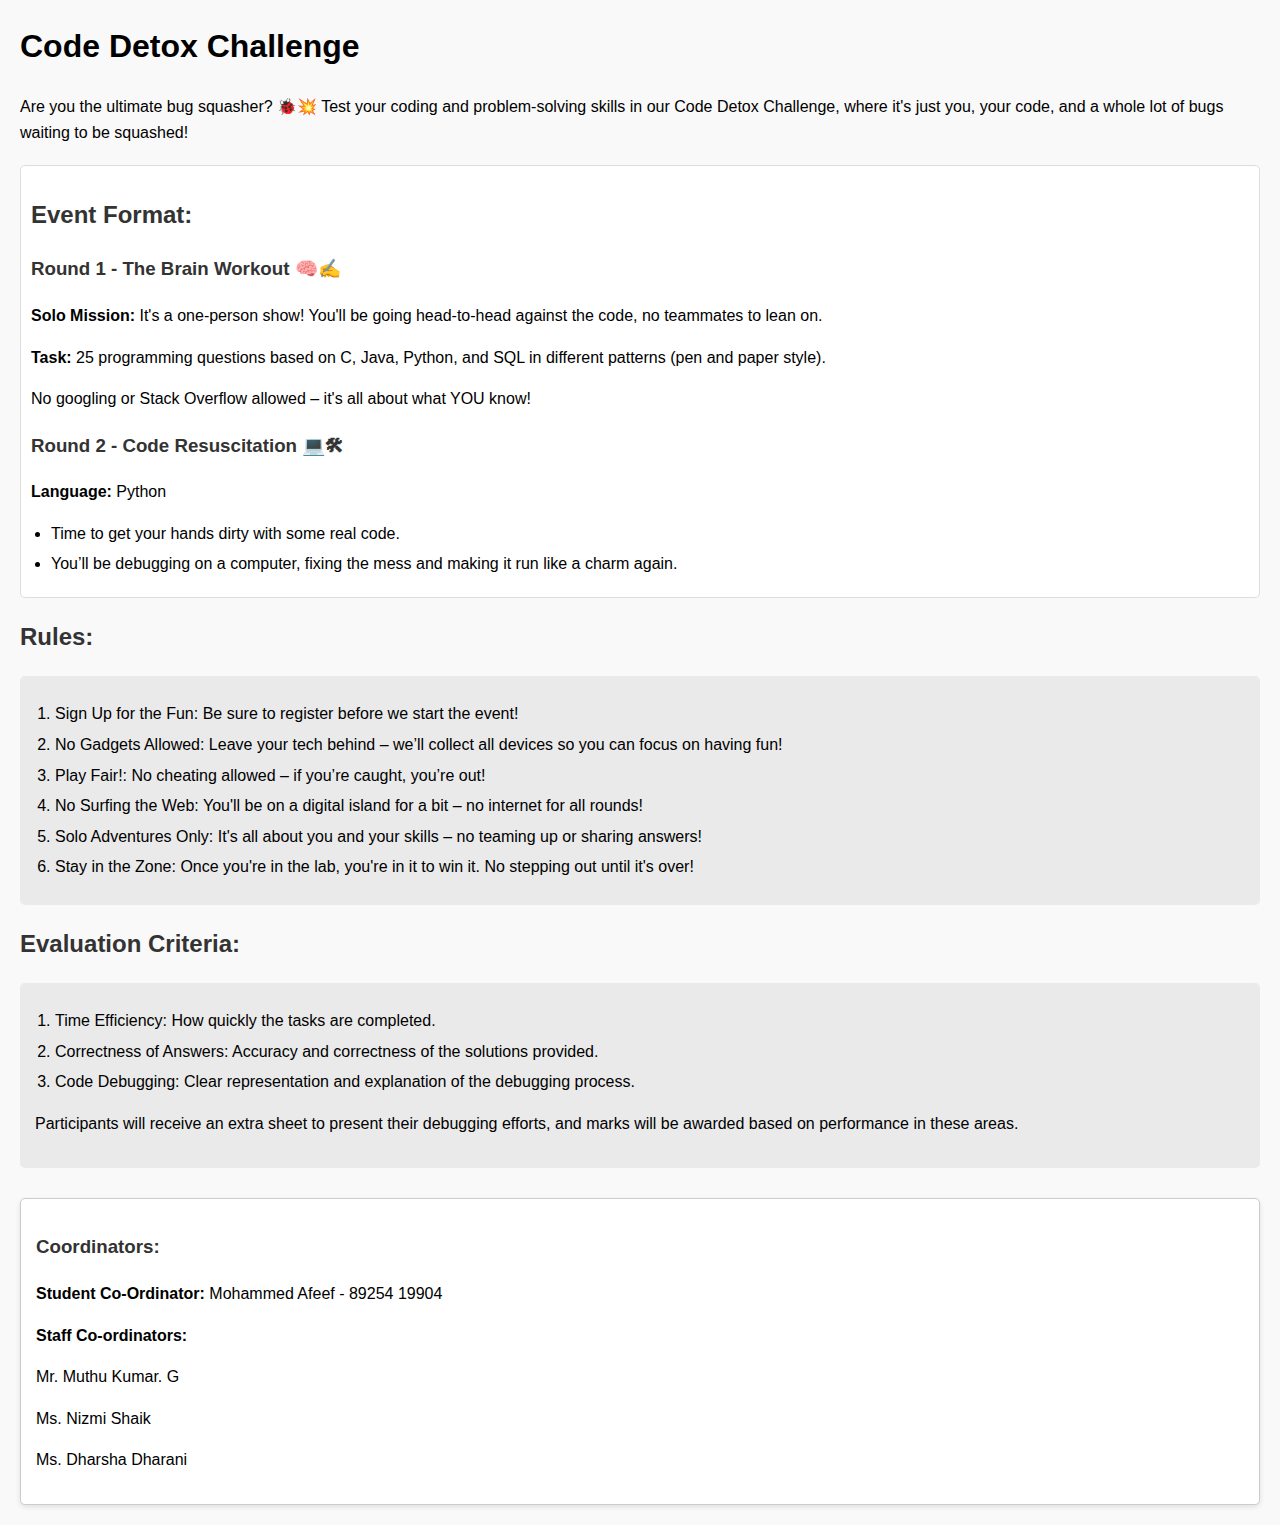
<file: codedetox.html>
<!DOCTYPE html>
<html lang="en">
<head>
    <meta charset="UTF-8">
    <meta name="viewport" content="width=device-width, initial-scale=1.0">
    <title>Code Detox </title>
    <style>
        body {
            font-family: Arial, sans-serif;
            line-height: 1.6;
            margin: 20px;
            background-color: #f9f9f9;
        }
        h2, h3 {
            color: #333;
        }
        h5 {
            color: #555;
            font-size: 1.1em;
        }
        ul, ol {
            margin: 10px 0;
            padding-left: 20px;
        }
        li {
            margin-bottom: 5px;
        }
        .rules, .evaluation {
            background: #eaeaea;
            padding: 15px;
            border-radius: 5px;
            margin-top: 20px;
        }
        .coordinators {
            margin-top: 30px;
            padding: 15px;
            border: 1px solid #ccc;
            border-radius: 5px;
            background: #fff;
            box-shadow: 0 2px 5px rgba(0, 0, 0, 0.1);
        }
        .event-format {
            margin-top: 20px;
            padding: 10px;
            border: 1px solid #ddd;
            border-radius: 5px;
            background: #fff;
        }
    </style>
</head>
<body>
    <h1>Code Detox Challenge</h1>
    <p>Are you the ultimate bug squasher? 🐞💥 Test your coding and problem-solving skills in our Code Detox Challenge, where it's just you, your code, and a whole lot of bugs waiting to be squashed!</p>

    <div class="event-format">
        <h2>Event Format:</h2>
        
        <h3>Round 1 - The Brain Workout 🧠✍</h3>
        <p><strong>Solo Mission:</strong> It's a one-person show! You'll be going head-to-head against the code, no teammates to lean on.</p>
        <p><strong>Task:</strong> 25 programming questions based on C, Java, Python, and SQL in different patterns (pen and paper style).</p>
        <p>No googling or Stack Overflow allowed – it's all about what YOU know!</p>

        <h3>Round 2 - Code Resuscitation 💻🛠</h3>
        <p><strong>Language:</strong> Python</p>
        <ul>
            <li>Time to get your hands dirty with some real code.</li>
            <li>You’ll be debugging on a computer, fixing the mess and making it run like a charm again.</li>
        </ul>
    </div>

    <h2>Rules:</h2>
    <div class="rules">
        <ol>
            <li>Sign Up for the Fun: Be sure to register before we start the event!</li>
            <li>No Gadgets Allowed: Leave your tech behind – we’ll collect all devices so you can focus on having fun!</li>
            <li>Play Fair!: No cheating allowed – if you’re caught, you’re out!</li>
            <li>No Surfing the Web: You'll be on a digital island for a bit – no internet for all rounds!</li>
            <li>Solo Adventures Only: It's all about you and your skills – no teaming up or sharing answers!</li>
            <li>Stay in the Zone: Once you're in the lab, you're in it to win it. No stepping out until it's over!</li>
        </ol>
    </div>

    <h2>Evaluation Criteria:</h2>
    <div class="evaluation">
        <ol>
            <li>Time Efficiency: How quickly the tasks are completed.</li>
            <li>Correctness of Answers: Accuracy and correctness of the solutions provided.</li>
            <li>Code Debugging: Clear representation and explanation of the debugging process.</li>
        </ol>
        <p>Participants will receive an extra sheet to present their debugging efforts, and marks will be awarded based on performance in these areas.</p>
    </div>

    <div class="coordinators">
        <h3>Coordinators:</h3>
        <p><strong>Student Co-Ordinator:</strong> Mohammed Afeef - 89254 19904</p>
        <p><strong>Staff Co-ordinators:</strong></p>
        <p>Mr. Muthu Kumar. G</p>
        <p>Ms. Nizmi Shaik</p>
        <p>Ms. Dharsha Dharani</p>
    </div>
</body>
</html>
</file>
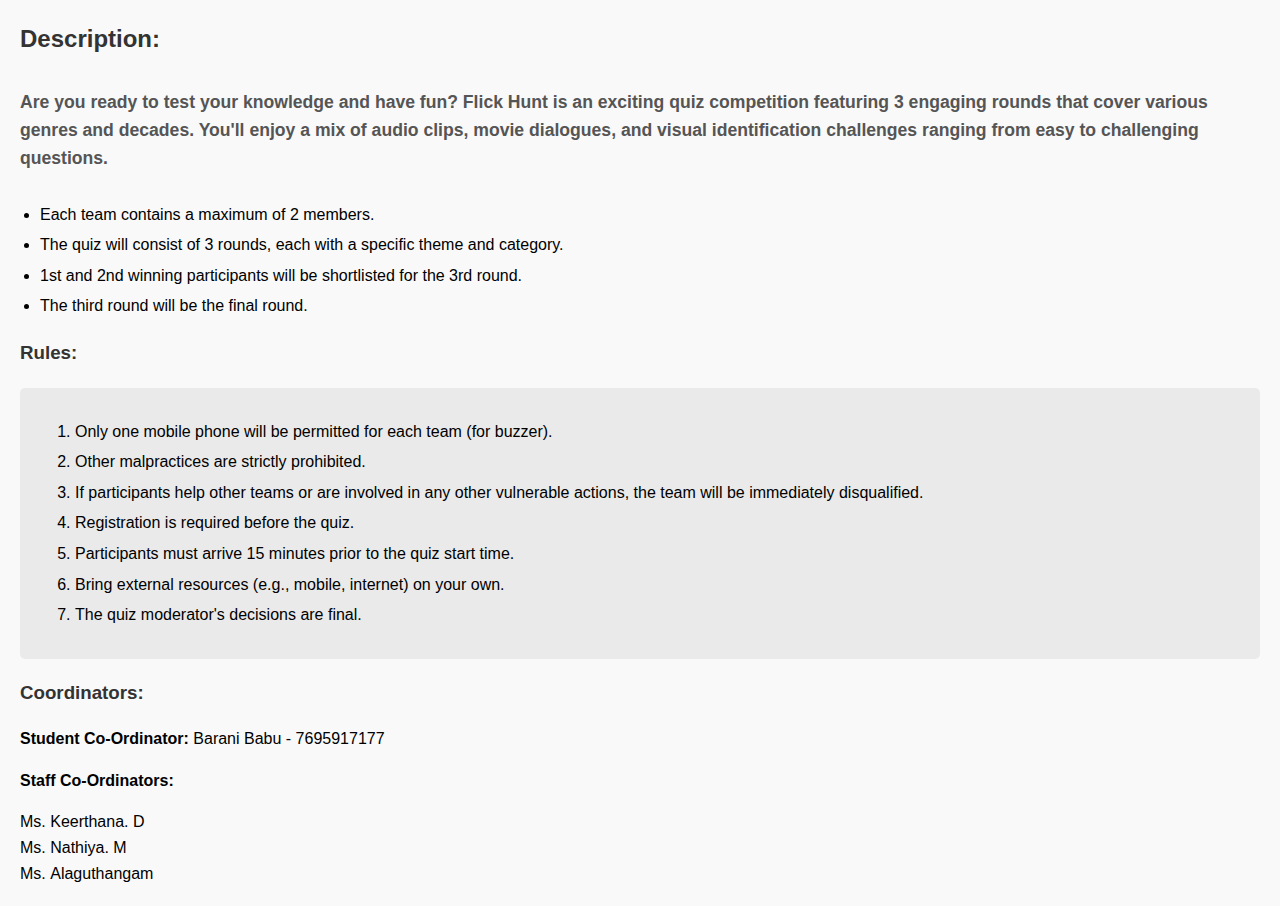
<file: flickhunt.html>
<!DOCTYPE html>
<html lang="en">
<head>
    <meta charset="UTF-8">
    <meta name="viewport" content="width=device-width, initial-scale=1.0">
    <title>Flick Hunt</title>
    <style>
        body {
            font-family: Arial, sans-serif;
            line-height: 1.6;
            margin: 20px;
            background-color: #f9f9f9;
        }
        h2, h3 {
            color: #333;
        }
        h5 {
            color: #555;
            font-size: 1.1em;
        }
        ul {
            margin: 10px 0;
            padding-left: 20px;
        }
        li {
            margin-bottom: 5px;
        }
        .rules {
            background: #eaeaea;
            padding: 15px;
            border-radius: 5px;
            margin-top: 20px;
        }
    </style>
</head>
<body>
    <h2>Description:</h2>
    <h5>Are you ready to test your knowledge and have fun? Flick Hunt is an exciting quiz competition featuring 3 engaging rounds that cover various genres and decades. You'll enjoy a mix of audio clips, movie dialogues, and visual identification challenges ranging from easy to challenging questions.</h5>
    
    <ul>
        <li>Each team contains a maximum of 2 members.</li>
        <li>The quiz will consist of 3 rounds, each with a specific theme and category.</li>
        <li>1st and 2nd winning participants will be shortlisted for the 3rd round.</li>
        <li>The third round will be the final round.</li>
    </ul>

    <h3>Rules:</h3>
    <div class="rules">
        <ol>
            <li>Only one mobile phone will be permitted for each team (for buzzer).</li>
            <li>Other malpractices are strictly prohibited.</li>
            <li>If participants help other teams or are involved in any other vulnerable actions, the team will be immediately disqualified.</li>
            <li>Registration is required before the quiz.</li>
            <li>Participants must arrive 15 minutes prior to the quiz start time.</li>
            <li>Bring external resources (e.g., mobile, internet) on your own.</li>
            <li>The quiz moderator's decisions are final.</li>
        </ol>
    </div>
    <div class="coordinators">
        <h3>Coordinators:</h3>
        <p><strong>Student Co-Ordinator:</strong> Barani Babu - 7695917177</p>
        <p><strong>Staff Co-Ordinators:</strong></p>
        <p>Ms. Keerthana. D<br>
            Ms. Nathiya. M<br>
            Ms. Alaguthangam<br></p>
        
    </div>
</body>
</html>
</file>
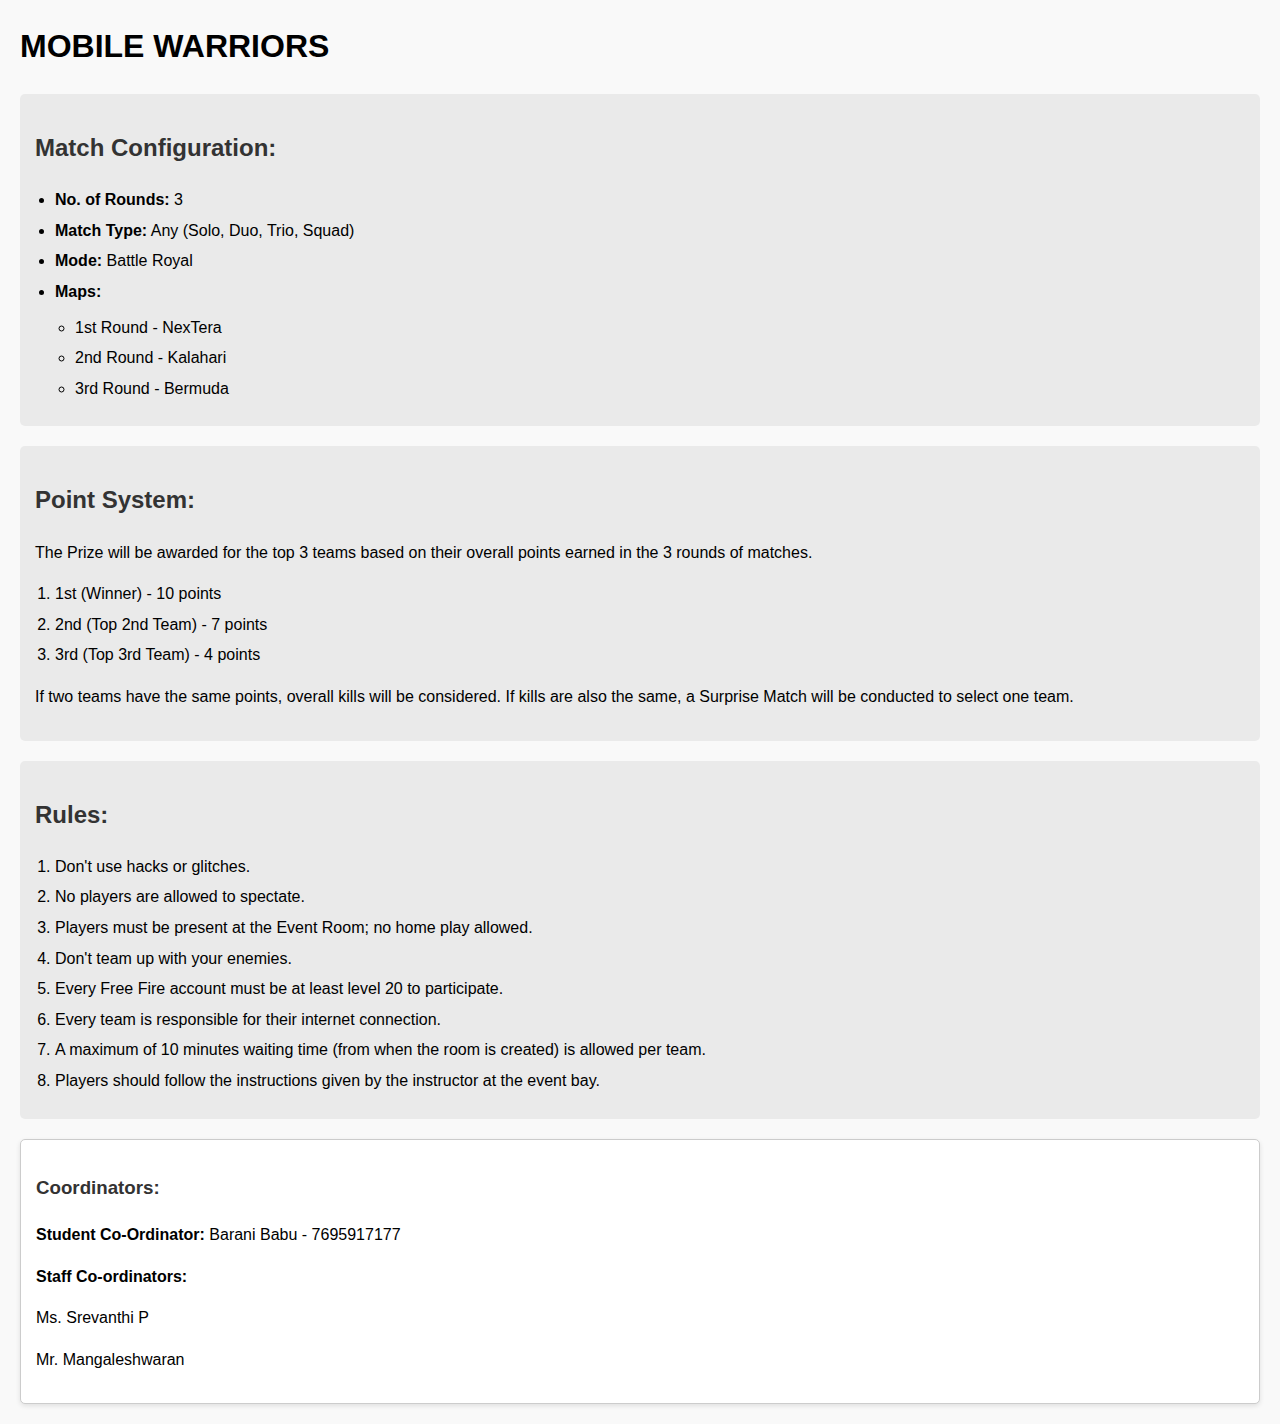
<file: mobilewarriors.html>
<!DOCTYPE html>
<html lang="en">
<head>
    <meta charset="UTF-8">
    <meta name="viewport" content="width=device-width, initial-scale=1.0">
    <title>MOBILE WARRIORS</title>
    <style>
        body {
            font-family: Arial, sans-serif;
            line-height: 1.6;
            margin: 20px;
            background-color: #f9f9f9;
        }
        h2, h3 {
            color: #333;
        }
        h5 {
            color: #555;
            font-size: 1.1em;
        }
        ul, ol {
            margin: 10px 0;
            padding-left: 20px;
        }
        li {
            margin-bottom: 5px;
        }
        .match-details, .points-system, .rules, .coordinators {
            background: #eaeaea;
            padding: 15px;
            border-radius: 5px;
            margin-top: 20px;
        }
        .coordinators {
            background: #fff;
            border: 1px solid #ccc;
            box-shadow: 0 2px 5px rgba(0, 0, 0, 0.1);
        }
    </style>
</head>
<body>
    <h1>MOBILE WARRIORS</h1>

    <div class="match-details">
        <h2>Match Configuration:</h2>
        <ul>
            <li><strong>No. of Rounds:</strong> 3</li>
            <li><strong>Match Type:</strong> Any (Solo, Duo, Trio, Squad)</li>
            <li><strong>Mode:</strong> Battle Royal</li>
            <li><strong>Maps:</strong>
                <ul>
                    <li>1st Round - NexTera</li>
                    <li>2nd Round - Kalahari</li>
                    <li>3rd Round - Bermuda</li>
                </ul>
            </li>
        </ul>
    </div>

    <div class="points-system">
        <h2>Point System:</h2>
        <p>The Prize will be awarded for the top 3 teams based on their overall points earned in the 3 rounds of matches.</p>
        <ol>
            <li>1st (Winner) - 10 points</li>
            <li>2nd (Top 2nd Team) - 7 points</li>
            <li>3rd (Top 3rd Team) - 4 points</li>
        </ol>
        <p>If two teams have the same points, overall kills will be considered. If kills are also the same, a Surprise Match will be conducted to select one team.</p>
    </div>

    <div class="rules">
        <h2>Rules:</h2>
        <ol>
            <li>Don't use hacks or glitches.</li>
            <li>No players are allowed to spectate.</li>
            <li>Players must be present at the Event Room; no home play allowed.</li>
            <li>Don't team up with your enemies.</li>
            <li>Every Free Fire account must be at least level 20 to participate.</li>
            <li>Every team is responsible for their internet connection.</li>
            <li>A maximum of 10 minutes waiting time (from when the room is created) is allowed per team.</li>
            <li>Players should follow the instructions given by the instructor at the event bay.</li>
        </ol>
    </div>

    <div class="coordinators">
        <h3>Coordinators:</h3>
        <p><strong>Student Co-Ordinator:</strong> Barani Babu - 7695917177</p>
        <p><strong>Staff Co-ordinators:</strong></p>
        <p>Ms. Srevanthi P</p>
        <p>Mr. Mangaleshwaran</p>
    </div>
</body>
</html>
</file>
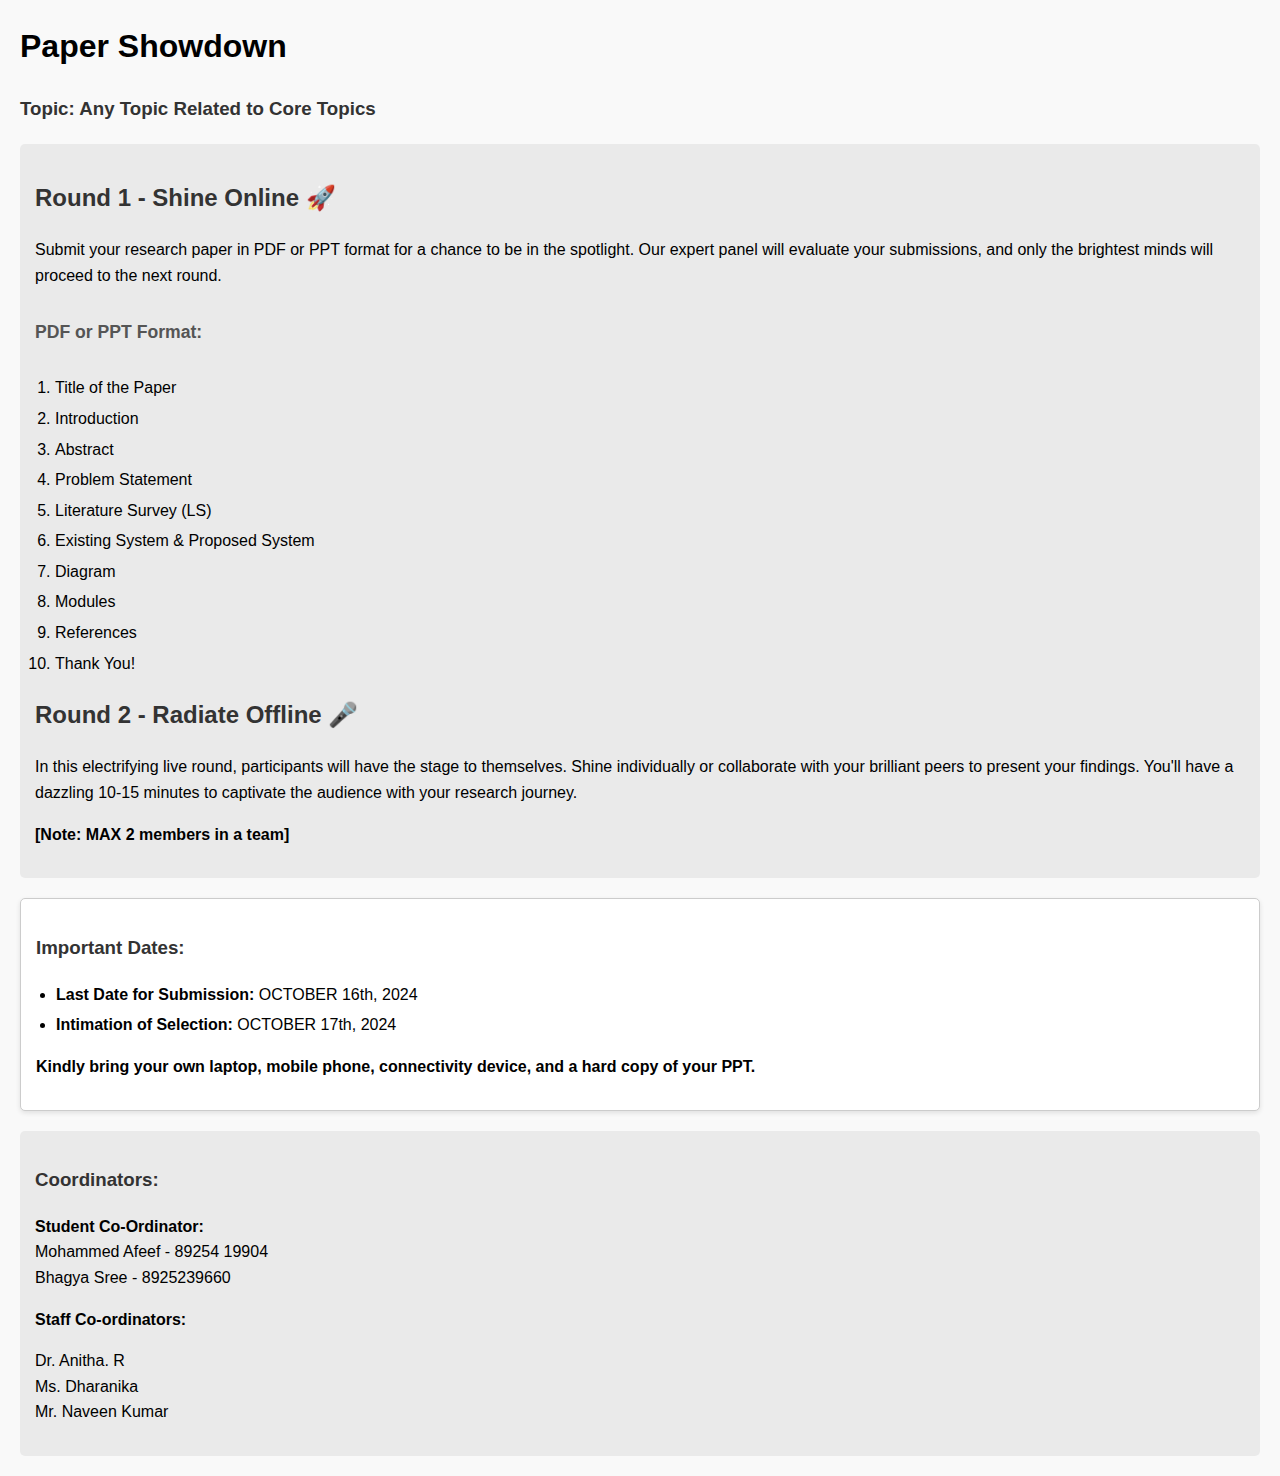
<file: papershowdown.html>
<!DOCTYPE html>
<html lang="en">
<head>
    <meta charset="UTF-8">
    <meta name="viewport" content="width=device-width, initial-scale=1.0">
    <title>Paper Showdown</title>
    <style>
        body {
            font-family: Arial, sans-serif;
            line-height: 1.6;
            margin: 20px;
            background-color: #f9f9f9;
        }
        h2, h3 {
            color: #333;
        }
        h5 {
            color: #555;
            font-size: 1.1em;
        }
        ul, ol {
            margin: 10px 0;
            padding-left: 20px;
        }
        li {
            margin-bottom: 5px;
        }
        .rounds, .submission-details, .coordinators {
            background: #eaeaea;
            padding: 15px;
            border-radius: 5px;
            margin-top: 20px;
        }
        .submission-details {
            background: #fff;
            border: 1px solid #ccc;
            box-shadow: 0 2px 5px rgba(0, 0, 0, 0.1);
        }
    </style>
</head>
<body>
    <h1>Paper Showdown</h1>
    <h3>Topic: Any Topic Related to Core Topics</h3>

    <div class="rounds">
        <h2>Round 1 - Shine Online 🚀</h2>
        <p>Submit your research paper in PDF or PPT format for a chance to be in the spotlight. Our expert panel will evaluate your submissions, and only the brightest minds will proceed to the next round.</p>
        
        <h5>PDF or PPT Format:</h5>
        <ol>
            <li>Title of the Paper</li>
            <li>Introduction</li>
            <li>Abstract</li>
            <li>Problem Statement</li>
            <li>Literature Survey (LS)</li>
            <li>Existing System & Proposed System</li>
            <li>Diagram</li>
            <li>Modules</li>
            <li>References</li>
            <li>Thank You!</li>
        </ol>

        <h2>Round 2 - Radiate Offline 🎤</h2>
        <p>In this electrifying live round, participants will have the stage to themselves. Shine individually or collaborate with your brilliant peers to present your findings. You'll have a dazzling 10-15 minutes to captivate the audience with your research journey.</p>
        <p><strong>[Note: MAX 2 members in a team]</strong></p>
    </div>

    <div class="submission-details">
        <h3>Important Dates:</h3>
        <ul>
            <li><strong>Last Date for Submission:</strong> OCTOBER 16th, 2024</li>
            <li><strong>Intimation of Selection:</strong> OCTOBER 17th, 2024</li>
        </ul>
        <p><strong>Kindly bring your own laptop, mobile phone, connectivity device, and a hard copy of your PPT.</strong></p>
    </div>

    <div class="coordinators">
        <h3>Coordinators:</h3>
        <p><strong>Student Co-Ordinator:</strong><br> Mohammed Afeef - 89254 19904
           <br> Bhagya Sree - 8925239660
            </p>
        <p><strong>Staff Co-ordinators:</strong></p>
        <p>Dr. Anitha. R<br>
            Ms. Dharanika <br>
            Mr. Naveen Kumar</p>
    </div>
</body>
</html>
</file>
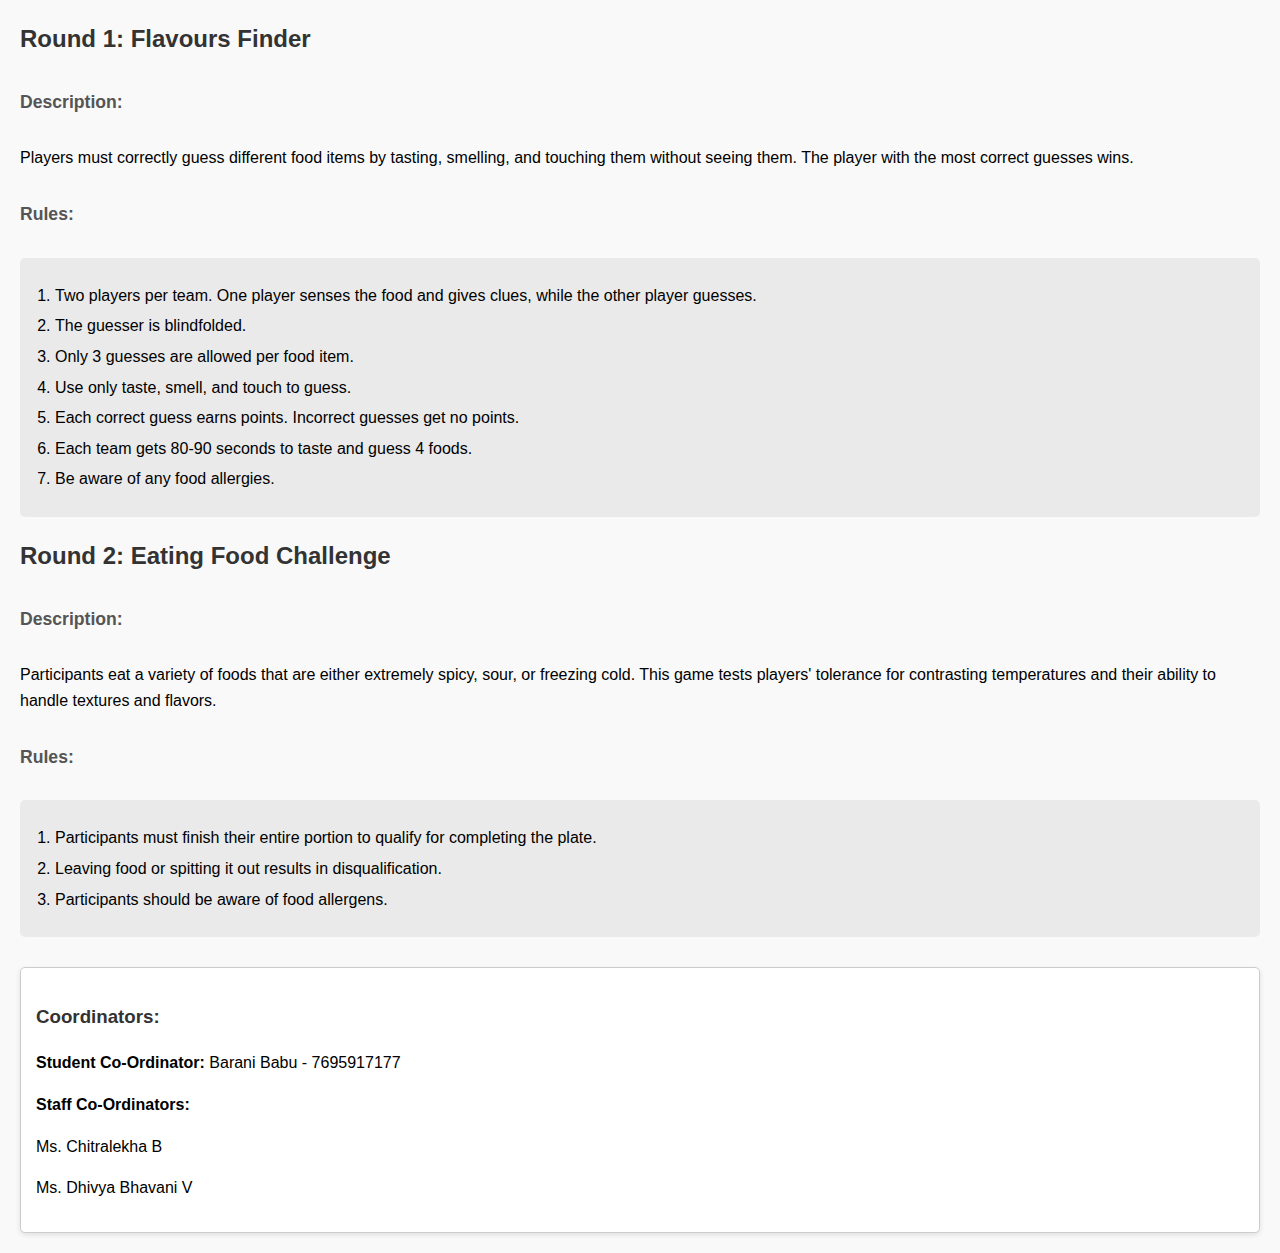
<file: tastetrek.html>
<!DOCTYPE html>
<html lang="en">
<head>
    <meta charset="UTF-8">
    <meta name="viewport" content="width=device-width, initial-scale=1.0">
    <title>Taste Trek</title>
    <style>
        body {
            font-family: Arial, sans-serif;
            line-height: 1.6;
            margin: 20px;
            background-color: #f9f9f9;
        }
        h2, h3 {
            color: #333;
        }
        h5 {
            color: #555;
            font-size: 1.1em;
        }
        ul, ol {
            margin: 10px 0;
            padding-left: 20px;
        }
        li {
            margin-bottom: 5px;
        }
        .rules {
            background: #eaeaea;
            padding: 15px;
            border-radius: 5px;
            margin-top: 20px;
        }
        .coordinators {
            margin-top: 30px;
            padding: 15px;
            border: 1px solid #ccc;
            border-radius: 5px;
            background: #fff;
            box-shadow: 0 2px 5px rgba(0, 0, 0, 0.1);
        }
    </style>
</head>
<body>
    <h2>Round 1: Flavours Finder</h2>
    <h5>Description:</h5>
    <p>Players must correctly guess different food items by tasting, smelling, and touching them without seeing them. The player with the most correct guesses wins.</p>
    
    <h5>Rules:</h5>
    <div class="rules">
        <ol>
            <li>Two players per team. One player senses the food and gives clues, while the other player guesses.</li>
            <li>The guesser is blindfolded.</li>
            <li>Only 3 guesses are allowed per food item.</li>
            <li>Use only taste, smell, and touch to guess.</li>
            <li>Each correct guess earns points. Incorrect guesses get no points.</li>
            <li>Each team gets 80-90 seconds to taste and guess 4 foods.</li>
            <li>Be aware of any food allergies.</li>
        </ol>
    </div>

    <h2>Round 2: Eating Food Challenge</h2>
    <h5>Description:</h5>
    <p>Participants eat a variety of foods that are either extremely spicy, sour, or freezing cold. This game tests players' tolerance for contrasting temperatures and their ability to handle textures and flavors.</p>

    <h5>Rules:</h5>
    <div class="rules">
        <ol>
            <li>Participants must finish their entire portion to qualify for completing the plate.</li>
            <li>Leaving food or spitting it out results in disqualification.</li>
            <li>Participants should be aware of food allergens.</li>
        </ol>
    </div>

    <div class="coordinators">
        <h3>Coordinators:</h3>
        <p><strong>Student Co-Ordinator:</strong> Barani Babu - 7695917177</p>
        <p><strong>Staff Co-Ordinators:</strong></p>
        <p>Ms. Chitralekha B</p>
        <p>Ms. Dhivya Bhavani V</p>
    </div>
</body>
</html>
</file>
